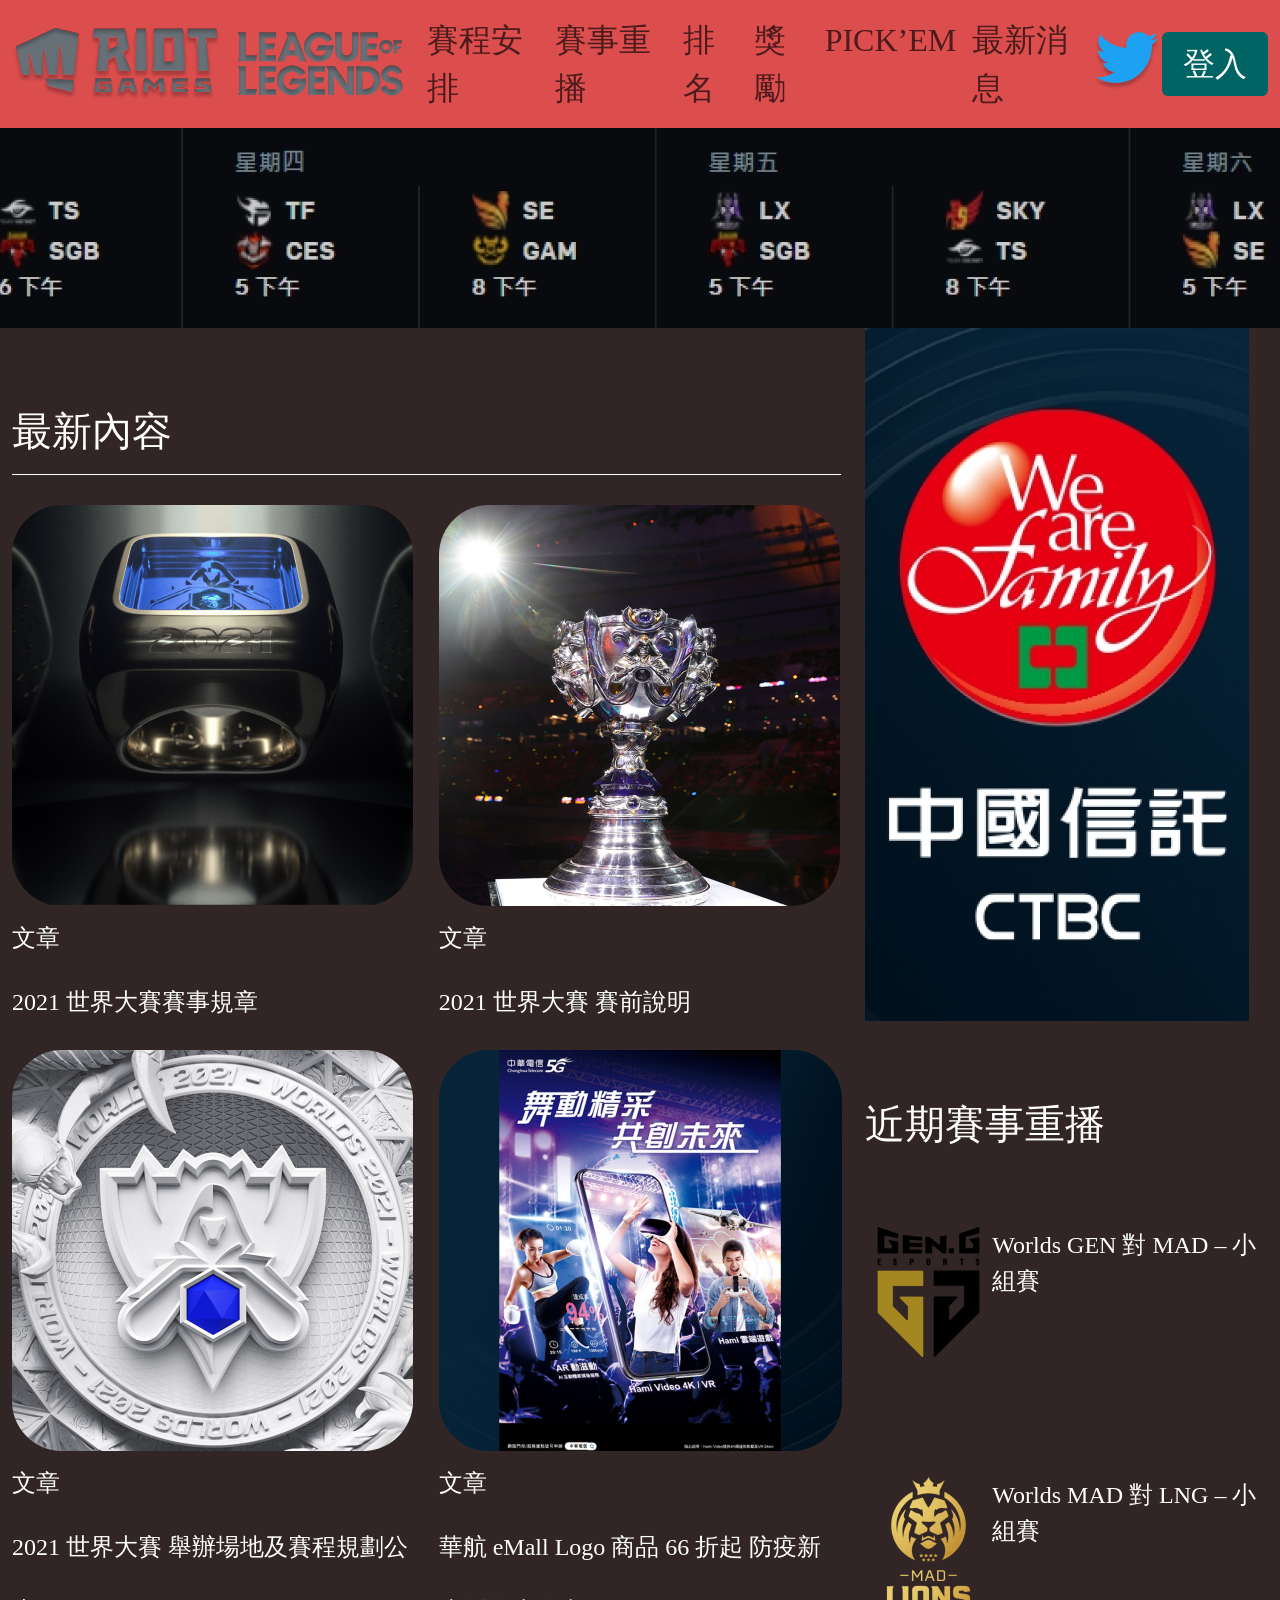
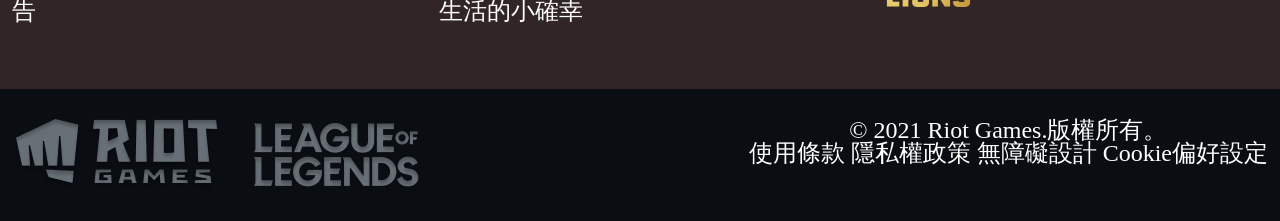
<file: 1215/index.html>
<!DOCTYPE html>
<html lang="en">
<head>
    <meta charset="UTF-8">
    <meta http-equiv="X-UA-Compatible" content="IE=edge">
    <meta name="viewport" content="width=device-width, initial-scale=1.0">
    <title>Demo</title>
    <link href="https://cdn.jsdelivr.net/npm/bootstrap@5.1.2/dist/css/bootstrap.min.css" rel="stylesheet">
    <link rel="stylesheet" href="css/style.css" >
</head>
<body>
    <script src="https://ajax.googleapis.com/ajax/libs/jquery/3.5.1/jquery.min.js"></script>
    <script src="https://cdn.jsdelivr.net/npm/bootstrap@5.1.2/dist/js/bootstrap.bundle.min.js"></script>
    <!--header-->
    <header>
        <nav class="navbar navbar-expand-sm navbar-light">
            <div class="container-fluid">
              <a class="navbar-brand" href="javascript:void(0)"><img src="img/Riot_icon.png"></a>
              <button class="navbar-toggler" type="button" data-bs-toggle="collapse" data-bs-target="#mynavbar">
                <span class="navbar-toggler-icon"></span>
              </button>
              <a class="navbar-brand" href="javascript:void(0)"><img src="img/LOL_icon.png"></a>
              <button class="navbar-toggler" type="button" data-bs-toggle="collapse" data-bs-target="#mynavbar">
                <span class="navbar-toggler-icon"></span>
              </button>
              <div class="collapse navbar-collapse" id="mynavbar">
                <ul class="navbar-nav me-auto">
                  <li class="nav-item">
                    <a class="nav-link" href="javascript:void(0)">賽程安排</a>
                  </li>
                  <li class="nav-item">
                    <a class="nav-link" href="javascript:void(0)">賽事重播</a>
                  </li>
                  <li class="nav-item">
                    <a class="nav-link" href="javascript:void(0)">排名</a>
                  </li>
                  <li class="nav-item">
                    <a class="nav-link" href="javascript:void(0)">獎勵</a>
                  </li>
                  <li class="nav-item">
                    <a class="nav-link" href="javascript:void(0)">PICK’EM</a>
                  </li>
                  <li class="nav-item">
                    <a class="nav-link" href="javascript:void(0)">最新消息</a>
                  </li>
                </ul>
                <form class="d-flex">
                    <a class="nav-link" href="javascript:void(0)"><img src="img/Twitter_icon.png" alt=""></a>
                  <button class="btn login-btn" type="button">登入</button>
                </form>
              </div>
            </div>
          </nav>
    </header>

    <!--main-->
    <main>
        <div class="match">
            <img class="match-img"src="img/match.png" alt="">
        </div>
        <div class="container-fluid">
            <div class="row">
                <div class="col-8 box">
                    <h1>最新內容</h1>
                    <article>
                        <div class="row">
                            <div class="col-6 box2"><img src="img/image_1.png" alt=""><p class="article-text">文章
    
                                <br>2021 世界大賽賽事規章</p></div>
                            <div class="col-6 box2"><img src="img/image_2.png" alt=""><p class="article-text">文章
    
                                <br>2021 世界大賽 賽前說明</p></div>
                            <div class="col-6 box2"><img src="img/image_3.png" alt=""><p class="article-text">文章
    
                                <br>2021 世界大賽 舉辦場地及賽程規劃公告</p></div>
                            <div class="col-6 box2"><img src="img/image_4.png" alt=""><p class="article-text">文章
    
                                <br>華航 eMall Logo 商品 66 折起 防疫新生活的小確幸</p></div>
                        </div>
                    </article>
                </div>
                <div class="col-4 box">
                    <img src="img/CTBC.png" alt="">
                    <div class="match2">
                        <h1>近期賽事重播
                        </h1>
                        <ul class="navbar-nav me-auto">
                            <li class="nav-item">
                              <a class="nav-link d-flex part" href="javascript:void(0)"><img src="img/GEN_G.png" alt=""><p>Worlds
                                GEN 對 MAD – 小組賽</p></a>
                            </li>
                            <li class="nav-item">
                              <a class="nav-link d-flex part" href="javascript:void(0)"><img src="img/MAD.png" alt=""><p>Worlds
                                MAD 對 LNG – 小組賽</p></a>
                            </li>
                          </ul>
                    </div>
                </div>
            </div>
        </div>
    </main>
    <!--footer-->
    <footer>
        <div class="container-fluid d-flex justify-content-between">
            <div class="left">
                <a class="navbar-brand" href="javascript:void(0)"><img src="img/Riot_icon.png"></a>
              <button class="navbar-toggler" type="button" data-bs-toggle="collapse" data-bs-target="#mynavbar">
                <span class="navbar-toggler-icon"></span>
              </button>
              <a class="navbar-brand" href="javascript:void(0)"><img src="img/LOL_icon.png"></a>
              <button class="navbar-toggler" type="button" data-bs-toggle="collapse" data-bs-target="#mynavbar">
                <span class="navbar-toggler-icon"></span>
              </button>
            </div>

            <div class="right">
                <div class="txt">
                    <p>© 2021 Riot Games.版權所有。
                    <br>使用條款 隱私權政策 無障礙設計 Cookie偏好設定</p>
                </div>
            </div>
        </div>
    </footer>
</body>
</html>
</file>
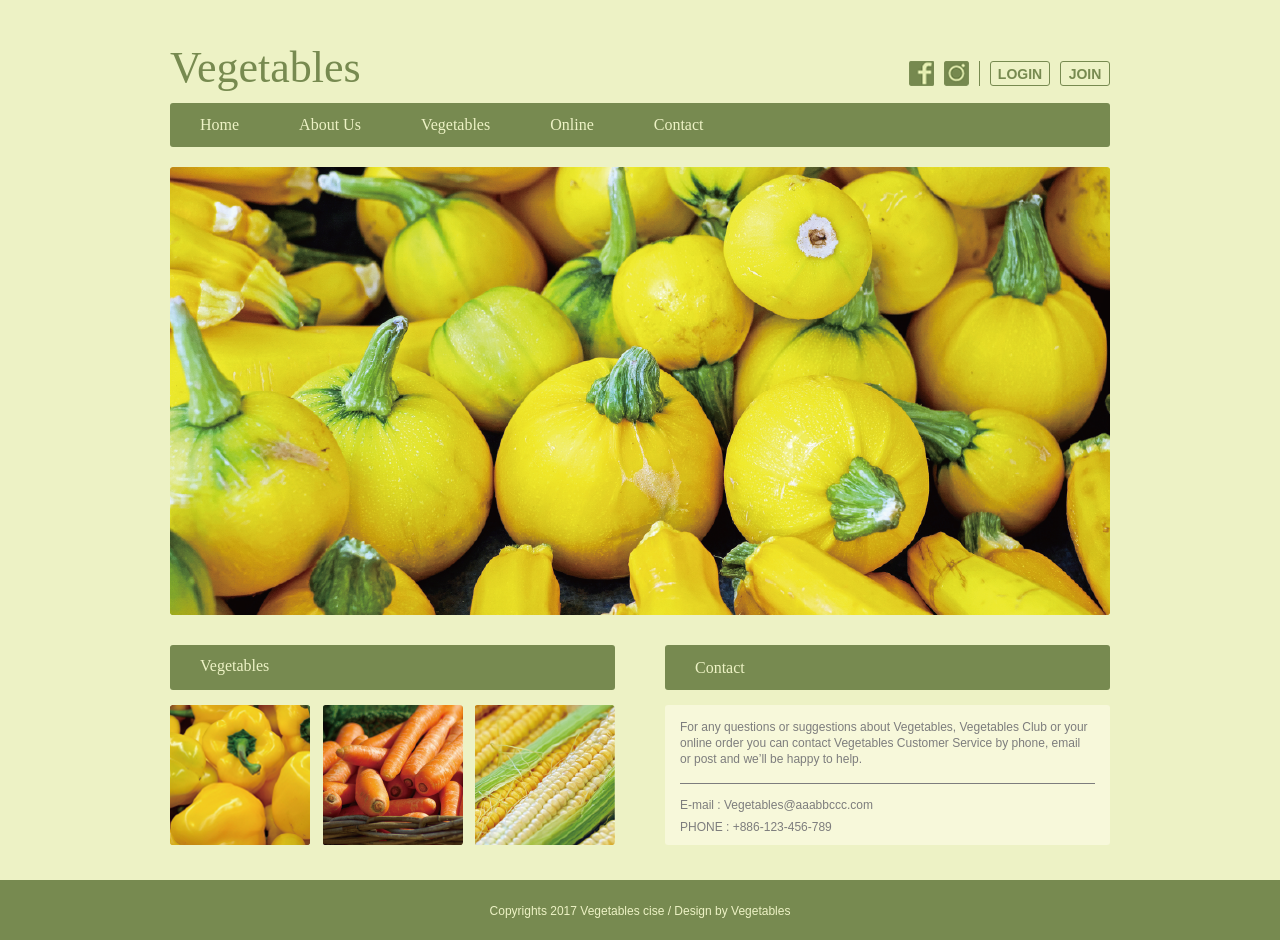
<file: vege/index.html>
<html>

<head>
    <title>Vegetables</title>
    <link href="css/style.css" rel="stylesheet">
</head>

<body>
    <div class="container">
        <div class="wrapper row1">
            <!-- header -->
            <header class="header">
                <div class="left-part">
                    <div class="main-title">Vegetables</div>
                </div>
                <div class="right-part">
                    <div class="social-media">
                        <ul class="links">
                            <li><a href="#"><img src="img/btn_facebook.png" width="25" height="25"></a></li>
                            <li><a href="#"><img src="img/btn_instagram.png" width="25" height="25"></a></li>
                        </ul>
                    </div>
                    <div class="line">
                    </div>
                    <div class="account">
                        <ul class="links">
                            <li><a href="#"><div class="login">LOGIN</div></a></li>
                            <li><a href="#"><div class="join">JOIN</div></a></li>
                        </ul>
                    </div>
                </div>
            </header>
        </div>
        <!-- nav -->
        <div class="wrapper row2">
            <nav class="nav">
                <ul class="menu">
                    <li><a href="#">Home</a></li>
                    <li><a href="#">About Us</a></li>
                    <li><a href="#">Vegetables</a></li>
                    <li><a href="#">Online</a></li>
                    <li><a href="#">Contact</a></li>
                </ul>
            </nav>
        </div>
        <!-- content -->
        <div class="wrapper row3">
            <div class="part-one">
                <article class="main-image">
                    <img src="img/img_main_pumpkin.png" width="940" height="448">
                </article>
            </div>
            <div class="part-two">
                <article class="Vegetables">
                    <div class="box title1">Vegetables</div>
                    <div class="images">
                        <img src="img/img_vegetables_pepper.png" width="140" height="140">
                        <img src="img/img_vegetables_carrot.png" width="140" height="140">
                        <img src="img/img_vegetables_corn.png" width="140" height="140">
                    </div>
                </article>
                <article class="Contact">
                    <div class="box title2">Contact</div>
                    <div class="text-box">
                        <div class="text-part1">
                            <p>For any questions or suggestions about
                                Vegetables, Vegetables Club or your</p>
                                <p>online order you can contact Vegetables
                                Customer Service by phone, email</p>
                                <p>or post and we’ll be happy to help.</p> 
                        </div>
                        <div class="hr-line"></div>
                        <div class="text-part2">
                            <p>E-mail : Vegetables@aaabbccc.com</p>
                            <p>PHONE : +886-123-456-789</p>
                        </div>
                    </div>
                </article>
            </div>
        </div>
    </div>
    <!-- copyright -->
    <div class="wrapper row4">
        <footer>
            Copyrights 2017 Vegetables cise /
Design by Vegetables
        </footer>
    </div>
</body>

</html>
</file>
<file: 1215/css/style.css>
*{
    font-family: Roboto;
    font-style:normal;
    font-weight:normal;
}
p{
    color:white;
    font-size: 24px
}
.navbar{
    background-color:#DC4E4E;
    font-size: 24pt;
}
.login-btn{
    background-color: #006464;
    width: 106px;
    height: 64px;
    font-size: 24pt;
    color: white;
}
main{
    background-color: #322525;
}
.match{
    width: 100vw;
    height: auto;
}
.match-img{
    width:100%;
    height:100%;
 }
 article{
    padding: 30px 0 30px;
     border-top: 1px solid white;
 }
 .box{
     height: auto;
 }
 .box2{
    height: auto;
}
footer{
    padding:30px 0 30px;
    background-color: #0A0D12;
}
.txt{
    Font-size: 20px;
    Line-height: 23px;
    text-Align: Center;
    Vertical-align: Center;
    color: white;
}

.article-text{
    line-height: 64px;
}

h1{
    padding: 80px 0 10px;
    color: white
}

.part{
    padding:60px 0 60px
}
</file>
<file: vege/css/style.css>
*{
    margin: 0;
    padding: 0;
    box-sizing: border-box;
}
html {
    background-color: #EDF2C5;
    overflow-y:scroll;
}

body{
    margin: 0;
    font-family:Arial;
    font-size:87%;
}

.container {
    display:block; width:940px; margin:0 auto;
    display: flex;
    flex-direction: column;
}

div.wrapper{display:block; width:100%; margin:0; padding:0;}

.row1{color:#778A50; background-color:#EDF2C5;height: 103px;}
.row2{color:#EDF2C5; background-color:#778A50;height: 44px;border-radius: 3px}
.row3{color:#778A50; background-color:#EDF2C5;}
.row4{color:#EDF2C5; background-color:#778A50;}

li{
    list-style-type: none;
}
a{
    text-decoration: none;
}
.box{
    color:#EDF2C5; 
    background-color:#778A50;
    height: 45px;
    width: 445px;
    border-radius: 3px
}

.header {
    font-family:"Arial Black";
    height:100%;
    display: flex;
    justify-content: space-between;
    
}
.main-title {
    height: 42px;
    width: 271px;
    font-size: 44px;
    float: left;
    padding-top: 53px;
    padding-bottom: 8px;
    line-height:30px;
}

.right-part {
    display: flex;
}
div.social-media ul li a {
    vertical-align: middle;
}
.nav {
    margin: 0;
    padding: 0;
    height: 100%;
    text-align: center;
}
.links{
    display: flex;
    margin: 0;
    margin: 61px 0 17px 0;
    justify-content: flex-start;
    text-align: center;
}
.social-media ul li{
    margin-right: 10px;
    width: auto;
}
.account ul li{
    margin-left: 10px;
    width: auto;
}
.login::before{
    content: "";
    display: inline-block;
    vertical-align: middle;
    height: 100%;
}
.login{
    border-style: solid;
    border-radius: 3px;
    height:25px;
    width: 60px;
    border-width: 1px;
    border-color: #778A50;
    color: #778A50;
    background-color: #EDF2C5;
    font-family: "Arial";
    font-weight: bold;
    font-size: 14px;
    line-height:25px;
}
.login:hover{
    color:#EDF2C5;
    background-color: #778A50;
    border:1px #EDF2C5 solid;
  }
.line{
    background-color: #778A50;
    width: 1px;
    margin: 61px 0 17px 0;

}
.join::before{
    content: "";
    display: inline-block;
    vertical-align: middle;
    height: 100%;
}
.join{
    border-style: solid;
    border-radius: 3px;
    height:25px;
    width: 50px;
    border-width: 1px 1px 1px 1px;
    border-color: #778A50;
    color: #778A50;
    background-color: #EDF2C5;
    font-family: "Arial";
    font-weight: bold;
    font-size: 14px;
    line-height:25px;
}
.join:hover{
    color:#EDF2C5;
    background-color: #778A50;
    border:1px #EDF2C5 solid;
  }
.menu {
    display: flex;
    margin: 0;
    padding: 0;
    height: 100%;
    justify-content: flex-start;
    text-align: center;
}
.menu li::before{
    content: "";
    display: inline-block;
    vertical-align: middle;
    height: 100%;
}
.menu li{
    height: 100%;
    padding: 0 30px;
    float: left;
    font-family:"Arial Black";
    font-size: 16px;
}
.menu li a{
    color: #EDF2C5;
    vertical-align: middle;
}
.menu li a:hover{
    color:#FFF;
  }
.main-image {
    padding: 20px 0 30px 0;
    
}
.part-two{
    display: flex;
    justify-content: space-between;
}
.part-two article{
    display: flex;
    flex-direction: column;
}

.images{
    display: flex;
    justify-content: space-between;
    margin: 15px 0 35px 0;
}

.text-box{
    color:#7D7D7D; 
    background-color:#F7F8DA;
    height: 140px;
    width: 445px;
    border-radius: 3px;
    margin: 15px 0 35px 0;
}
.text-part1{
    padding: 15px 15px 15px 15px;
    font-size: 12px;
    font-weight: regular;
    line-height: 1.33;
}
.hr-line{
    height: 1px;
    margin: 0px 15px;
    background-color: #7D7D7D; 
}
.text-part2{
    padding: 11px 15px 16px 15px;
    font-size: 12px;
    font-weight: regular;
    line-height: 1.83;
}
.title1{
    padding: 15px 30px 15px;
    font-size: 16px;
    font-family:"Arial Black";
    line-height: 0.8;
}
.title2{
    padding: 17px 30px 16px;
    font-size: 16px;
    font-family:"Arial Black";
    line-height: 0.7;
}

footer{
    height: 60px;
    text-align: center;
    padding:24px 0 25px 0;
    font-size: 12px;
    font-weight: regular;
}
</file>
